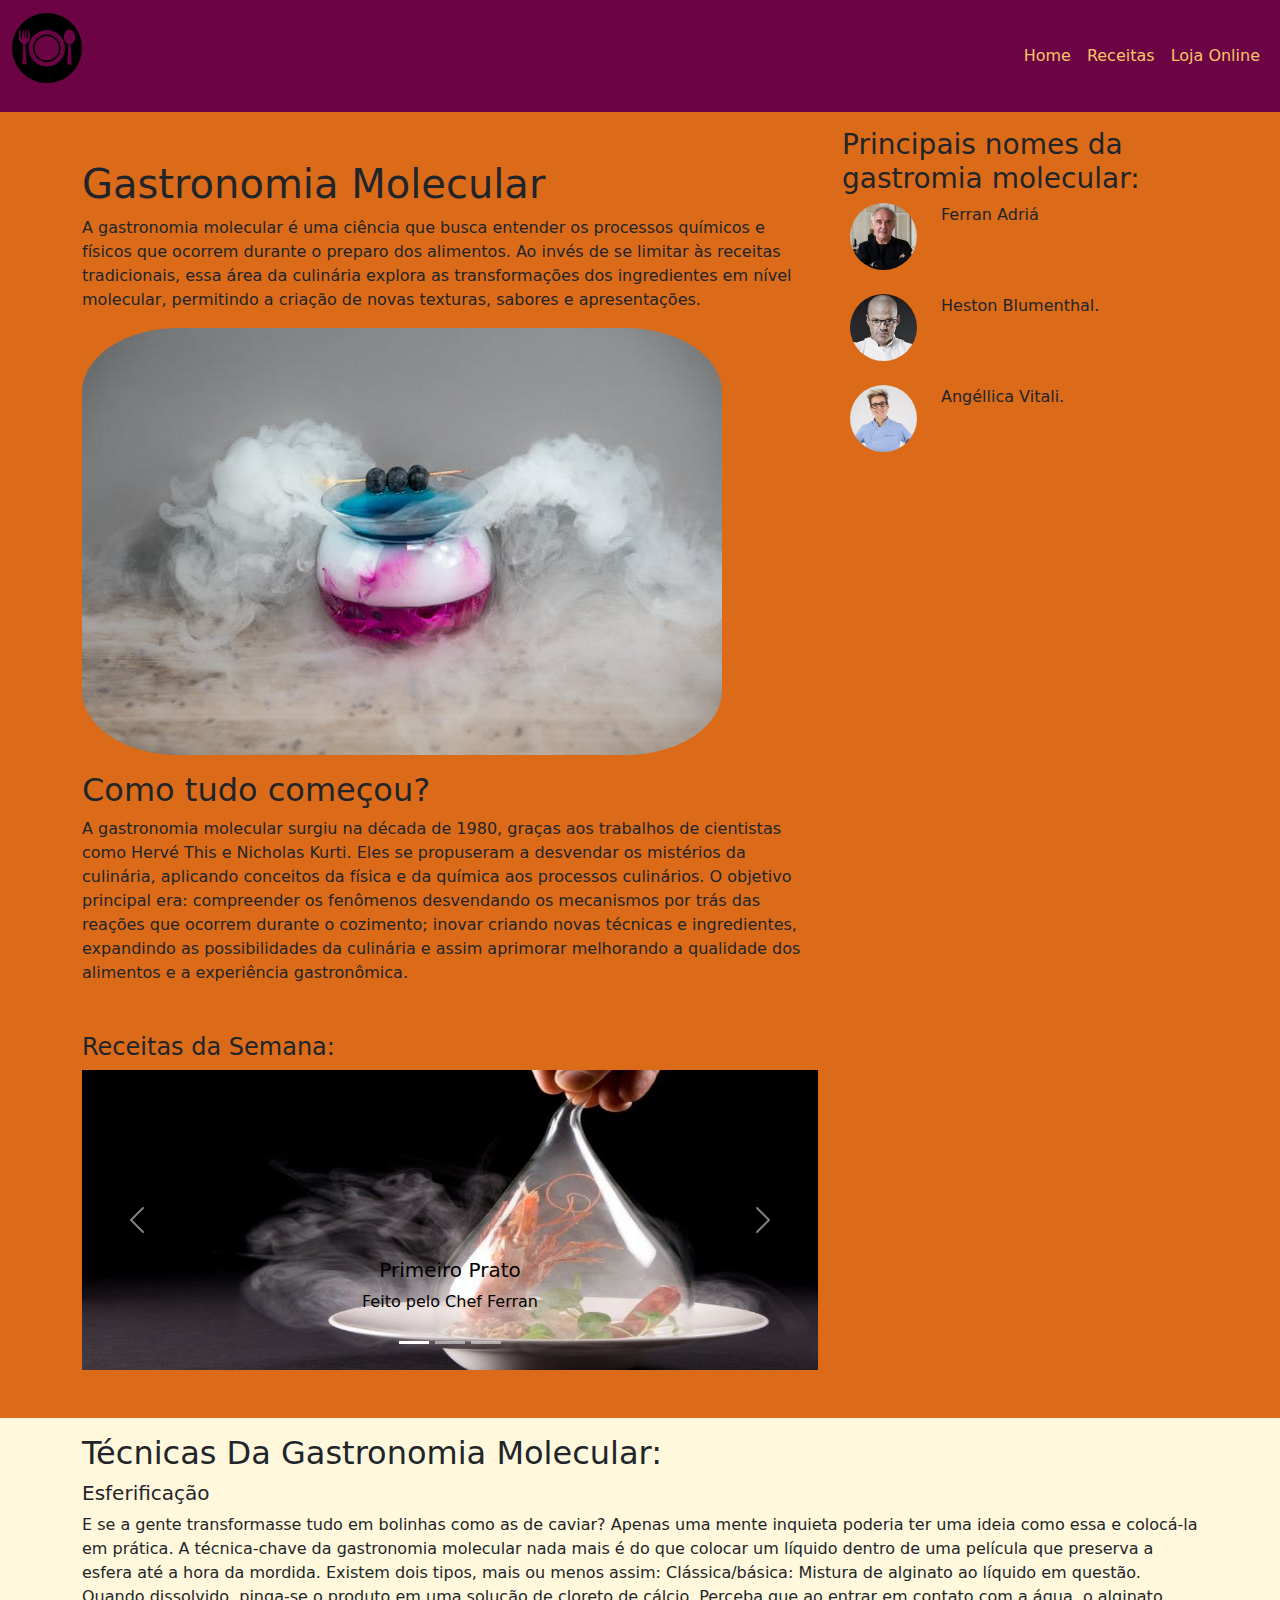
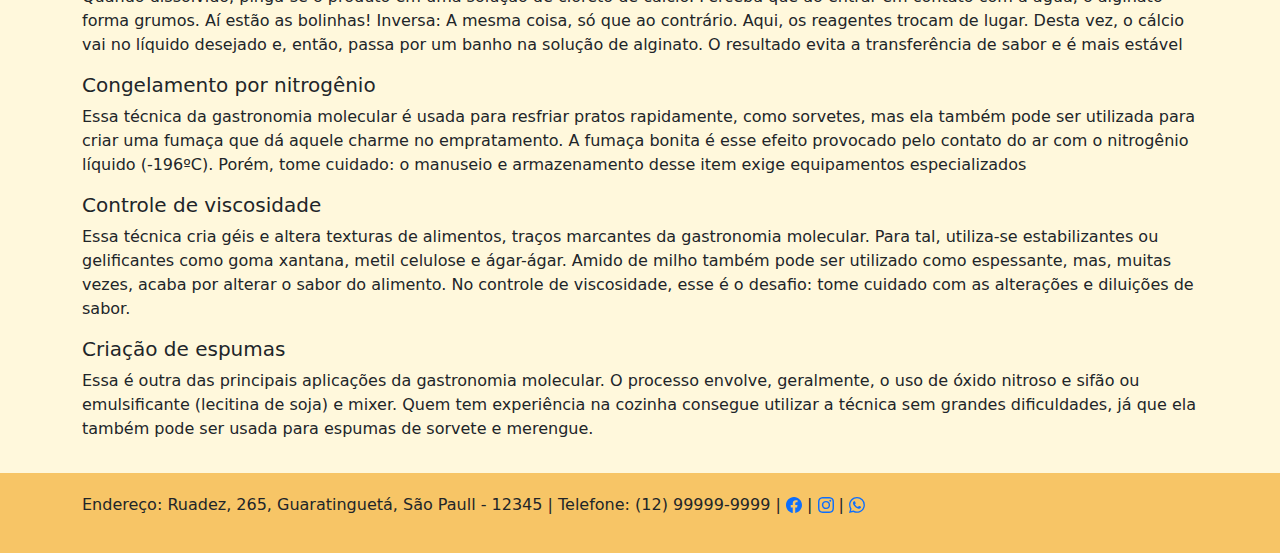
<file: index.html>
<!DOCTYPE html>
<html lang="pt-br">
<head>
    <meta charset="UTF-8">
    <meta http-equiv="X-UA-Compatible" content="IE=edge">
    <meta name="viewport" content="width=device-width, initial-scale=1.0">
    <title>Sabor e Ciência</title>
    <link rel="stylesheet" href="./css/bootstrap.min.css">
    <link rel="stylesheet" href="./css/mariana_eduarda_ferreira_da_silva.css">
</head>
<body>

  <!-- menu -->
    <nav class="navbar navbar-expand-lg  bg-nav " data-bs-theme="dark">
        <div class="container-fluid">
          <a class="navbar-brand" href="#" >
            <figure><img src="img/Restaurant-Logo-PNG-Free-Download-removebg-preview.png" height="70px" width="70px" alt=""></figure>
          </a>
          <button class="navbar-toggler" type="button" data-bs-toggle="collapse" data-bs-target="#navbarNavDropdown" aria-controls="navbarNavDropdown" aria-expanded="false" aria-label="Toggle navigation">
            <span class="navbar-toggler-icon"></span>
          </button>
          <div class="collapse navbar-collapse" id="navbarNavDropdown">
            <ul class="navbar-nav ms-auto  bg-test">
              <li class="nav-item">
                <a class="nav-link " aria-current="page" href="#">Home</a>
              </li>
              <li class="nav-item">
                <a class="nav-link" href="pag/blogReceitas.html">Receitas</a>
              </li>
              <li class="nav-item">
                <a class="nav-link" href="pag/loja.html">Loja Online</a>
              </li>
                <!-- <ul class="dropdown-menu">
              <li class="nav-item dropdown">
                <a class="nav-link dropdown-toggle" href="#" role="button" data-bs-toggle="dropdown" aria-expanded="false">
                  Dropdown link
                </a>
                  <li><a class="dropdown-item" href="#">Action</a></li>
                  <li><a class="dropdown-item" href="#">Another action</a></li>
                  <li><a class="dropdown-item" href="#">Something else here</a></li>
                </ul> 
              </li>-->
            </ul>
          </div>
        </div>
      </nav>


      <!-- historia -->
       <main class="bg-nomes">
       <div class="container">
        <div class="row">
        <div class=" mb-5 mt-5 me-auto col-md-8 ">
          <div>
        <h1>Gastronomia Molecular</h1>
        <p>A gastronomia molecular é uma ciência que busca entender os processos químicos e físicos que ocorrem durante o preparo dos alimentos. Ao invés de se limitar às receitas tradicionais, essa área da culinária explora as transformações dos ingredientes em nível molecular, permitindo a criação de novas texturas, sabores e apresentações. </p>
      </div>
      <div>
        <figure>
          <img src="img/gastronomia01.jpg" class="img-fluid img-re"  alt="imagem exemplo de gastronomia molecular">
        </figure>
      </div>
      <div>
        <h2>Como tudo começou?</h2>
        <p>A gastronomia molecular surgiu na década de 1980, graças aos trabalhos de cientistas como Hervé This e Nicholas Kurti. Eles se propuseram a desvendar os mistérios da culinária, aplicando conceitos da física e da química aos processos culinários. O objetivo principal era: compreender os fenômenos desvendando os mecanismos por trás das reações que ocorrem durante o cozimento; inovar criando novas técnicas e ingredientes, expandindo as possibilidades da culinária e assim aprimorar melhorando a qualidade dos alimentos e a experiência gastronômica.
        </p>
      </div>
      <div class="mt-5">
        <h4>Receitas da Semana:</h4>
        <div id="carouselExampleCaptions" class="carousel slide">
          <div class="carousel-indicators">
            <button type="button" data-bs-target="#carouselExampleCaptions" data-bs-slide-to="0" class="active" aria-current="true" aria-label="Slide 1"></button>
            <button type="button" data-bs-target="#carouselExampleCaptions" data-bs-slide-to="1" aria-label="Slide 2"></button>
            <button type="button" data-bs-target="#carouselExampleCaptions" data-bs-slide-to="2" aria-label="Slide 3"></button>
          </div>
          <div class="carousel-inner">
            <div class="carousel-item active">
              <img src="img/prato01.jpg" class="d-block w-100" height="300" alt="prato feito por um chef">
              <div class="carousel-caption d-none d-md-block bg-seg">
                <h5>Primeiro Prato</h5>
                <p>Feito pelo Chef Ferran</p>
              </div>
            </div>
            <div class="carousel-item">
              <img src="img/prato02.jpg" class="d-block w-100" height="300" alt="prato feito com couve">
              <div class="carousel-caption d-none d-md-block bg-seg">
                <h5>Segundo prato</h5>
                <p>Feito pela Chef Angéllica</p>
              </div>
            </div>
            <div class="carousel-item">
              <img src="img/prato03.jpg" class="d-block w-100" height="300" alt="algo assado com ovo">
              <div class="carousel-caption d-none d-md-block bg-seg">
                <h5>Terceiro Prato</h5>
                <p>Feito pelo Chef Heston</p>
              </div>
            </div>
          </div>
          <button class="carousel-control-prev" type="button" data-bs-target="#carouselExampleCaptions" data-bs-slide="prev">
            <span class="carousel-control-prev-icon" aria-hidden="true"></span>
            <span class="visually-hidden">Previous</span>
          </button>
          <button class="carousel-control-next" type="button" data-bs-target="#carouselExampleCaptions" data-bs-slide="next">
            <span class="carousel-control-next-icon" aria-hidden="true"></span>
            <span class="visually-hidden">Next</span>
          </button>
        </div>
      </div>

      </div>
      <div class=" ms-auto py-3 col-md-4 bg-nomes">
        <h3>Principais nomes da gastromia molecular:</h3>
        <div class="m-2">
          <div class="row">
              <figure class="col-3">
                  <img src="img/ferran-adria (1).jpg" alt="fig" class="rounded-circle w-100">
              </figure>
              <div class="col-9">
                  <p>Ferran Adriá</p>
              </div>
          </div>
      </div>

      <div class="m-2">
        <div class="row">
            <figure class="col-3">
                <img src="img/heston-blumenthal350.jpg" alt="fig" class="rounded-circle w-100">
            </figure>
            <div class="col-9">
                <p>Heston Blumenthal.</p>
            </div>
        </div>
    </div>

    <div class="m-2">
      <div class="row">
          <figure class="col-3">
              <img src="img/Angelica-Vitali--700x700.jpg" alt="fig" class="rounded-circle w-100">
          </figure>
          <div class="col-9">
              <p>Angéllica Vitali.</p>
          </div>
      </div>
  </div>
      </div>
    </div>
    </div>
  </main>


    <!-- tecnicas -->
     <aside class="bg-as">
     <div class="container">
      <div class=" py-3 col-md-12">
        <div>
          <h2>Técnicas Da Gastronomia Molecular:</h2>
          <h5>Esferificação</h5>
          <p>E se a gente transformasse tudo em bolinhas como as de caviar? Apenas uma mente inquieta poderia ter uma ideia como essa e colocá-la em prática. A técnica-chave da gastronomia molecular nada mais é do que colocar um líquido dentro de uma película que preserva a esfera até a hora da mordida.

            Existem dois tipos, mais ou menos assim:
            
            Clássica/básica: Mistura de alginato ao líquido em questão. Quando dissolvido, pinga-se o produto em uma solução de cloreto de cálcio. Perceba que ao entrar em contato com a água, o alginato forma grumos. Aí estão as bolinhas!
            
            Inversa: A mesma coisa, só que ao contrário. Aqui, os reagentes trocam de lugar. Desta vez, o cálcio vai no líquido desejado e, então, passa por um banho na solução de alginato. O resultado evita a transferência de sabor e é mais estável</p>


            <h5>Congelamento por nitrogênio</h5>
          <p>Essa técnica da gastronomia molecular é usada para resfriar pratos rapidamente, como sorvetes, mas ela também pode ser utilizada para criar uma fumaça que dá aquele charme no empratamento.

            A fumaça bonita é esse efeito provocado pelo contato do ar com o nitrogênio líquido (-196ºC). Porém, tome cuidado: o manuseio e armazenamento desse item exige equipamentos especializados</p>


            <h5>Controle de viscosidade</h5>
          <p>Essa técnica cria géis e altera texturas de alimentos, traços marcantes da gastronomia molecular. Para tal, utiliza-se estabilizantes ou gelificantes como goma xantana, metil celulose e ágar-ágar.

            Amido de milho também pode ser utilizado como espessante, mas, muitas vezes, acaba por alterar o sabor do alimento. No controle de viscosidade, esse é o desafio: tome cuidado com as alterações e diluições de sabor.
            </p>

            <h5>Criação de espumas</h5>
            <p>Essa é outra das principais aplicações da gastronomia molecular. O processo envolve, geralmente, o uso de óxido nitroso e sifão ou emulsificante (lecitina de soja) e mixer.

            Quem tem experiência na cozinha consegue utilizar a técnica sem grandes dificuldades, já que ela também pode ser usada para espumas de sorvete e merengue. </p>
        </div>

      </div>

     </div>
    </aside>
   

 

      <footer class="bg-pes">
        <div class="container">
          <p>Endereço: Ruadez, 265, Guaratinguetá, São Paull - 12345 | Telefone: (12) 99999-9999 | 
             <a href=""><svg xmlns="http://www.w3.org/2000/svg" width="16" height="16" fill="currentColor" class="bi bi-facebook" viewBox="0 0 16 16">
              <path d="M16 8.049c0-4.446-3.582-8.05-8-8.05C3.58 0-.002 3.603-.002 8.05c0 4.017 2.926 7.347 6.75 7.951v-5.625h-2.03V8.05H6.75V6.275c0-2.017 1.195-3.131 3.022-3.131.876 0 1.791.157 1.791.157v1.98h-1.009c-.993 0-1.303.621-1.303 1.258v1.51h2.218l-.354 2.326H9.25V16c3.824-.604 6.75-3.934 6.75-7.951"/>
            </svg></a> | <a href="#"><svg xmlns="http://www.w3.org/2000/svg" width="16" height="16" fill="currentColor" class="bi bi-instagram" viewBox="0 0 16 16">
              <path d="M8 0C5.829 0 5.556.01 4.703.048 3.85.088 3.269.222 2.76.42a3.9 3.9 0 0 0-1.417.923A3.9 3.9 0 0 0 .42 2.76C.222 3.268.087 3.85.048 4.7.01 5.555 0 5.827 0 8.001c0 2.172.01 2.444.048 3.297.04.852.174 1.433.372 1.942.205.526.478.972.923 1.417.444.445.89.719 1.416.923.51.198 1.09.333 1.942.372C5.555 15.99 5.827 16 8 16s2.444-.01 3.298-.048c.851-.04 1.434-.174 1.943-.372a3.9 3.9 0 0 0 1.416-.923c.445-.445.718-.891.923-1.417.197-.509.332-1.09.372-1.942C15.99 10.445 16 10.173 16 8s-.01-2.445-.048-3.299c-.04-.851-.175-1.433-.372-1.941a3.9 3.9 0 0 0-.923-1.417A3.9 3.9 0 0 0 13.24.42c-.51-.198-1.092-.333-1.943-.372C10.443.01 10.172 0 7.998 0zm-.717 1.442h.718c2.136 0 2.389.007 3.232.046.78.035 1.204.166 1.486.275.373.145.64.319.92.599s.453.546.598.92c.11.281.24.705.275 1.485.039.843.047 1.096.047 3.231s-.008 2.389-.047 3.232c-.035.78-.166 1.203-.275 1.485a2.5 2.5 0 0 1-.599.919c-.28.28-.546.453-.92.598-.28.11-.704.24-1.485.276-.843.038-1.096.047-3.232.047s-2.39-.009-3.233-.047c-.78-.036-1.203-.166-1.485-.276a2.5 2.5 0 0 1-.92-.598 2.5 2.5 0 0 1-.6-.92c-.109-.281-.24-.705-.275-1.485-.038-.843-.046-1.096-.046-3.233s.008-2.388.046-3.231c.036-.78.166-1.204.276-1.486.145-.373.319-.64.599-.92s.546-.453.92-.598c.282-.11.705-.24 1.485-.276.738-.034 1.024-.044 2.515-.045zm4.988 1.328a.96.96 0 1 0 0 1.92.96.96 0 0 0 0-1.92m-4.27 1.122a4.109 4.109 0 1 0 0 8.217 4.109 4.109 0 0 0 0-8.217m0 1.441a2.667 2.667 0 1 1 0 5.334 2.667 2.667 0 0 1 0-5.334"/>
            </svg></a> | <a href="#"><svg xmlns="http://www.w3.org/2000/svg" width="16" height="16" fill="currentColor" class="bi bi-whatsapp" viewBox="0 0 16 16">
              <path d="M13.601 2.326A7.85 7.85 0 0 0 7.994 0C3.627 0 .068 3.558.064 7.926c0 1.399.366 2.76 1.057 3.965L0 16l4.204-1.102a7.9 7.9 0 0 0 3.79.965h.004c4.368 0 7.926-3.558 7.93-7.93A7.9 7.9 0 0 0 13.6 2.326zM7.994 14.521a6.6 6.6 0 0 1-3.356-.92l-.24-.144-2.494.654.666-2.433-.156-.251a6.56 6.56 0 0 1-1.007-3.505c0-3.626 2.957-6.584 6.591-6.584a6.56 6.56 0 0 1 4.66 1.931 6.56 6.56 0 0 1 1.928 4.66c-.004 3.639-2.961 6.592-6.592 6.592m3.615-4.934c-.197-.099-1.17-.578-1.353-.646-.182-.065-.315-.099-.445.099-.133.197-.513.646-.627.775-.114.133-.232.148-.43.05-.197-.1-.836-.308-1.592-.985-.59-.525-.985-1.175-1.103-1.372-.114-.198-.011-.304.088-.403.087-.088.197-.232.296-.346.1-.114.133-.198.198-.33.065-.134.034-.248-.015-.347-.05-.099-.445-1.076-.612-1.47-.16-.389-.323-.335-.445-.34-.114-.007-.247-.007-.38-.007a.73.73 0 0 0-.529.247c-.182.198-.691.677-.691 1.654s.71 1.916.81 2.049c.098.133 1.394 2.132 3.383 2.992.47.205.84.326 1.129.418.475.152.904.129 1.246.08.38-.058 1.171-.48 1.338-.943.164-.464.164-.86.114-.943-.049-.084-.182-.133-.38-.232"/>
            </svg></a>
          </p>
        </div>
      </footer>

      <script src="js/bootstrap.bundle.min.js"></script>
</body>
</html>
</file>
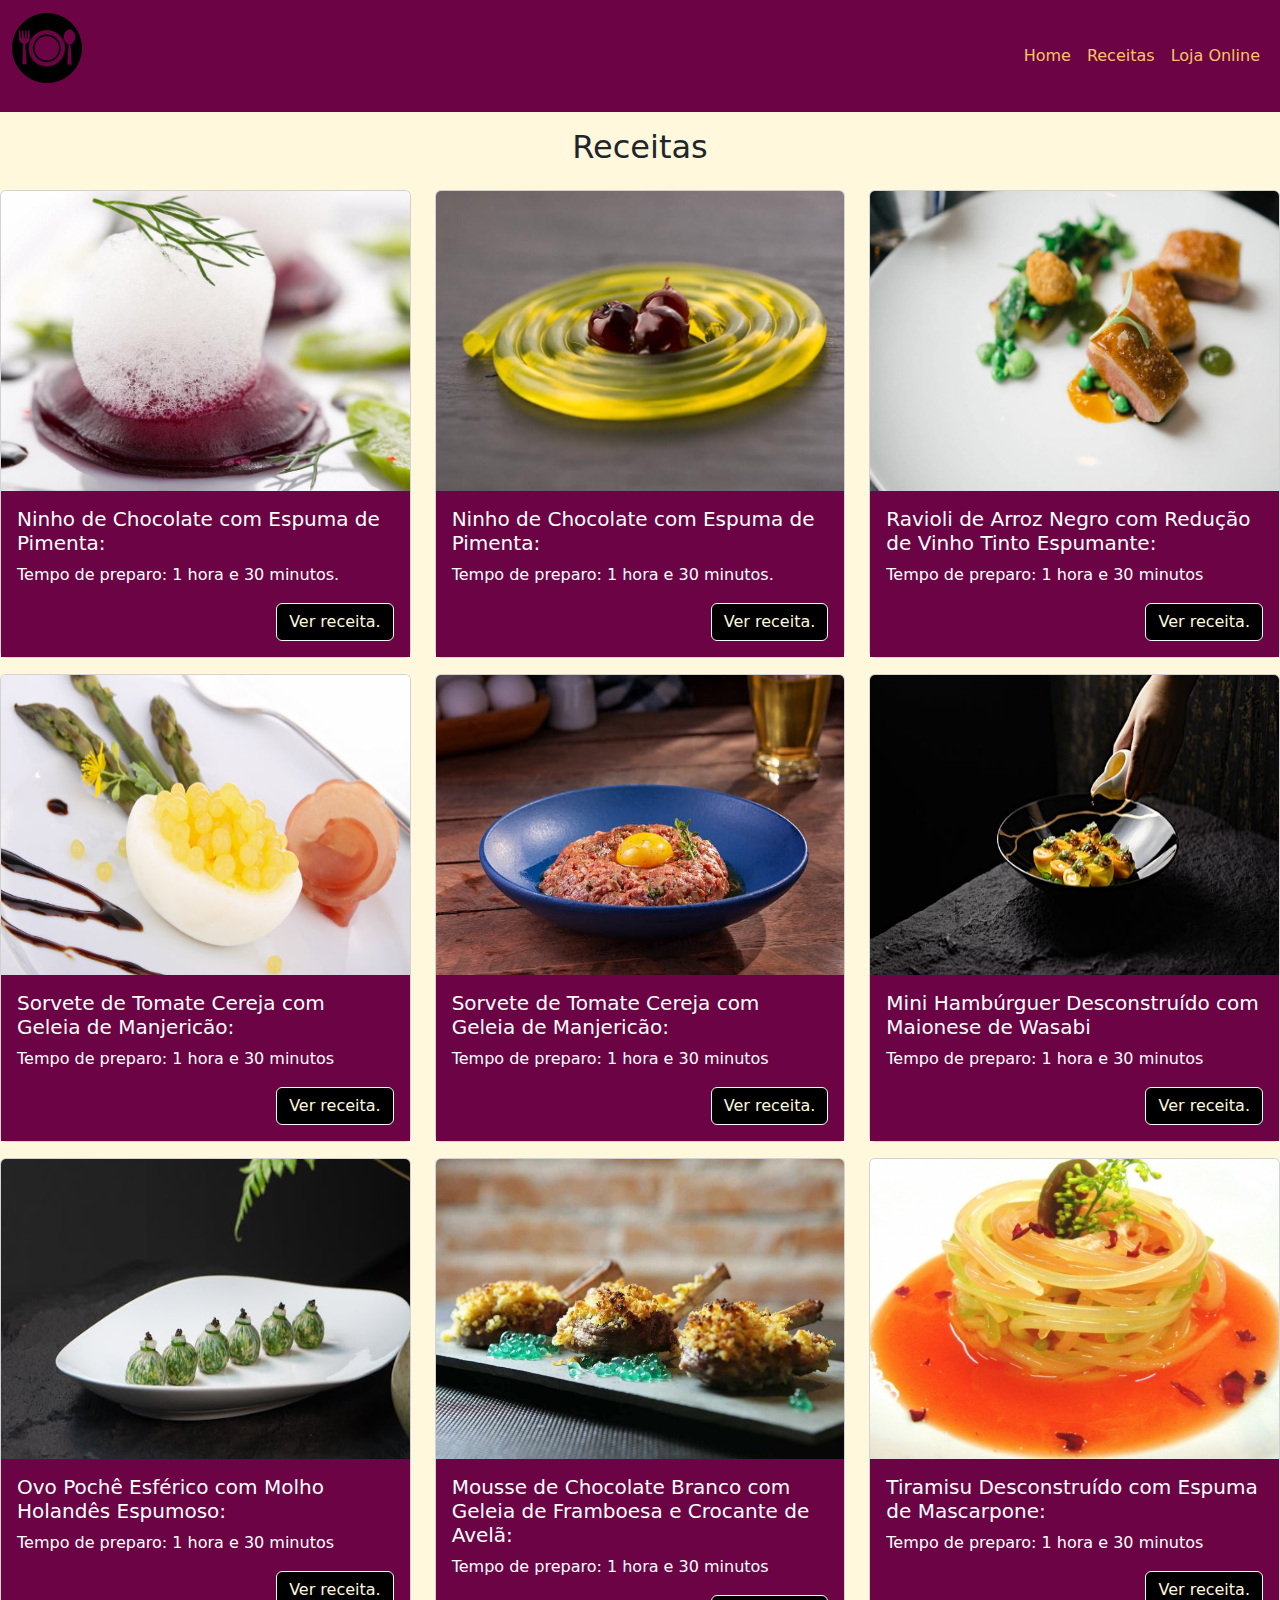
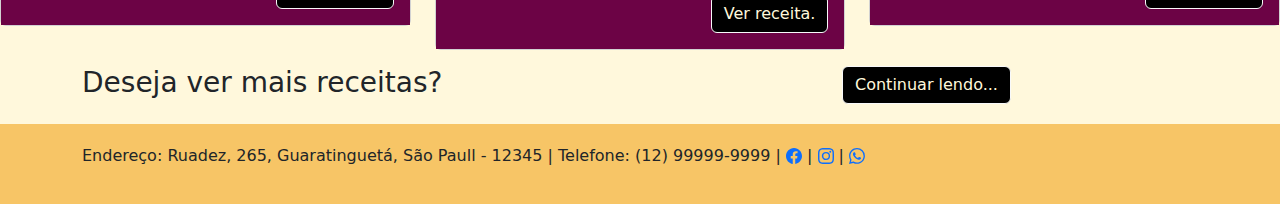
<file: pag/blogReceitas.html>
<!DOCTYPE html>
<html lang="pt-br">
<head>
    <meta charset="UTF-8">
    <meta name="viewport" content="width=device-width, initial-scale=1.0">
    <title>Receitas</title>
    <link rel="stylesheet" href="../css/bootstrap.min.css">
    <link rel="stylesheet" href="../css/mariana_eduarda_ferreira_da_silva.css">
</head>
<body  class="body-blog">
    <!-- menu -->
    <nav class="navbar navbar-expand-lg  bg-nav " data-bs-theme="dark">
        <div class="container-fluid">
          <a class="navbar-brand" href="../index.html" >
            <figure><img src="../img/Restaurant-Logo-PNG-Free-Download-removebg-preview.png" height="70px" width="70px" alt=""></figure>
          </a>
          <button class="navbar-toggler" type="button" data-bs-toggle="collapse" data-bs-target="#navbarNavDropdown" aria-controls="navbarNavDropdown" aria-expanded="false" aria-label="Toggle navigation">
            <span class="navbar-toggler-icon"></span>
          </button>
          <div class="collapse navbar-collapse" id="navbarNavDropdown">
            <ul class="navbar-nav ms-auto  bg-test">
              <li class="nav-item">
                <a class="nav-link " aria-current="page" href="../index.html">Home</a>
              </li>
              <li class="nav-item">
                <a class="nav-link" href="#">Receitas</a>
              </li>
              <li class="nav-item">
                <a class="nav-link" href="../pag/loja.html">Loja Online</a>
              </li>
                <!-- <ul class="dropdown-menu">
              <li class="nav-item dropdown">
                <a class="nav-link dropdown-toggle" href="#" role="button" data-bs-toggle="dropdown" aria-expanded="false">
                  Dropdown link
                </a>
                  <li><a class="dropdown-item" href="#">Action</a></li>
                  <li><a class="dropdown-item" href="#">Another action</a></li>
                  <li><a class="dropdown-item" href="#">Something else here</a></li>
                </ul> 
              </li>-->
            </ul>
          </div>
        </div>
      </nav>

      <main >
        <section class="row bg-re">
          <div class="col-12 text-center">
            <h2 class="py-3">Receitas</h2>
          </div>

          <div class="col-md-4">
            <div>
              <div class="card" >
                <img src="../img/card1.jpg"  height="300" class="card-img-top" alt="beterraba com espuma encima">
                <div class="card-body bg-card">
                  <h5 class="card-title"> Ninho de Chocolate com Espuma de Pimenta:</h5>
                  <p class="card-text">Tempo de preparo: 1 hora e 30 minutos.</p>
                  <div class="text-end">
                  <a href="#" class="btn btn-light bg-re-b">Ver receita.</a>
                </div>
                </div>
              </div>
            </div>
          </div>

            <div class="col-md-4">
              <div>
                <div class="card" >
                  <img src="../img/card2.jpg"  height="300" class="card-img-top" alt="gelatina em forma de inspiral com uva">
                  <div class="card-body bg-card">
                    <h5 class="card-title"> Ninho de Chocolate com Espuma de Pimenta:</h5>
                    <p class="card-text">Tempo de preparo: 1 hora e 30 minutos.</p>
                    <div class="text-end">
                    <a href="#" class="btn btn-light bg-re-b">Ver receita.</a>
                  </div>
                  </div>
                </div>
              </div>
            </div>
              <div class="col-md-4">
                <div>
                  <div class="card" >
                    <img src="../img/card3.jpg"  height="300" class="card-img-top" alt="carne com ervilha">
                    <div class="card-body bg-card">
                      <h5 class="card-title">Ravioli de Arroz Negro com Redução de Vinho Tinto Espumante:</h5>
                      <p class="card-text">Tempo de preparo: 1 hora e 30 minutos</p>
                      <div class="text-end">
                      <a href="#" class="btn btn-light bg-re-b">Ver receita.</a>
                    </div>
                    </div>
                  </div>
                </div>
           
           
          </div>

          <div class="col-md-4 py-3">
            <div>
              <div class="card" >
                <img src="../img/card4.jpg"  height="300" class="card-img-top" alt="ovo cozido">
                <div class="card-body bg-card">
                  <h5 class="card-title">Sorvete de Tomate Cereja com Geleia de Manjericão:</h5>
                  <p class="card-text">Tempo de preparo: 1 hora e 30 minutos</p>
                  <div class="text-end">
                  <a href="#" class="btn btn-light bg-re-b">Ver receita.</a>
                </div>
                </div>
              </div>
            </div>
          </div>

          <div class="col-md-4 py-3">
            <div>
              <div class="card" >
                <img src="../img/pexels-marceloverfe-16699597.jpg"  height="300" class="card-img-top" alt="carne moída com ovo cru">
                <div class="card-body bg-card">
                  <h5 class="card-title">Sorvete de Tomate Cereja com Geleia de Manjericão:</h5>
                  <p class="card-text">Tempo de preparo: 1 hora e 30 minutos</p>
                  <div class="text-end">
                  <a href="#" class="btn btn-light bg-re-b">Ver receita.</a>
                </div>
                </div>
              </div>
            </div>
          </div>

          <div class="col-md-4 py-3">
            <div>
              <div class="card" >
                <img src="../img/pexels-change-c-c-974768353-24186305.jpg"  height="300" class="card-img-top" alt="prato com comida amarela">
                <div class="card-body bg-card">
                  <h5 class="card-title">Mini Hambúrguer Desconstruído com Maionese de Wasabi</h5>
                  <p class="card-text">Tempo de preparo: 1 hora e 30 minutos</p>
                  <div class="text-end">
                  <a href="#" class="btn btn-light bg-re-b">Ver receita.</a>
                </div>
                </div>
              </div>
            </div>
          </div>

          <div class="col-md-4">
            <div>
              <div class="card" >
                <img src="../img/pexels-change-c-c-974768353-20802640.jpg"  height="300" class="card-img-top" alt="ovo verde">
                <div class="card-body bg-card">
                  <h5 class="card-title">Ovo Pochê Esférico com Molho Holandês Espumoso:</h5>
                  <p class="card-text">Tempo de preparo: 1 hora e 30 minutos</p>
                  <div class="text-end">
                  <a href="#" class="btn btn-light bg-re-b">Ver receita.</a>
                </div>
                </div>
              </div>
            </div>
          </div>

          <div class="col-md-4">
            <div>
              <div class="card" >
                <img src="../img/sen1.jpg"  height="300" class="card-img-top" alt="frango com caviar">
                <div class="card-body bg-card">
                  <h5 class="card-title">Mousse de Chocolate Branco com Geleia de Framboesa e Crocante de Avelã:</h5>
                  <p class="card-text">Tempo de preparo: 1 hora e 30 minutos</p>
                  <div class="text-end">
                  <a href="#" class="btn btn-light bg-re-b">Ver receita.</a>
                </div>
                </div>
              </div>
            </div>
          </div>

          <div class="col-md-4">
            <div>
              <div class="card" >
                <img src="../img/sen.jpg"  height="300" class="card-img-top" alt="prato feito com macarrão">
                <div class="card-body bg-card">
                  <h5 class="card-title">Tiramisu Desconstruído com Espuma de Mascarpone:</h5>
                  <p class="card-text">Tempo de preparo: 1 hora e 30 minutos</p>
                  <div class="text-end">
                  <a href="#" class="btn btn-light bg-re-b">Ver receita.</a>
                </div>
                </div>
              </div>
            </div>
          </div>

        </section>
      </main>

      <div class=" bg-re py-3 me-5 col-md-12">
        <div class="container">
        <div class="row"> 
            <div class="  col-md-8">
            <h3>Deseja ver mais receitas?</h3>
        </div>
        <div class="col-md-4">
            <button class="btn btn-light bg-re-b">Continuar lendo...</button>
        </div>
        </div>
        </div>
      </div>

    





      <footer class="bg-pes">
        <div class="container">
          <p>Endereço: Ruadez, 265, Guaratinguetá, São Paull - 12345 | Telefone: (12) 99999-9999 | 
             <a href=""><svg xmlns="http://www.w3.org/2000/svg" width="16" height="16" fill="currentColor" class="bi bi-facebook" viewBox="0 0 16 16">
              <path d="M16 8.049c0-4.446-3.582-8.05-8-8.05C3.58 0-.002 3.603-.002 8.05c0 4.017 2.926 7.347 6.75 7.951v-5.625h-2.03V8.05H6.75V6.275c0-2.017 1.195-3.131 3.022-3.131.876 0 1.791.157 1.791.157v1.98h-1.009c-.993 0-1.303.621-1.303 1.258v1.51h2.218l-.354 2.326H9.25V16c3.824-.604 6.75-3.934 6.75-7.951"/>
            </svg></a> | <a href="#"><svg xmlns="http://www.w3.org/2000/svg" width="16" height="16" fill="currentColor" class="bi bi-instagram" viewBox="0 0 16 16">
              <path d="M8 0C5.829 0 5.556.01 4.703.048 3.85.088 3.269.222 2.76.42a3.9 3.9 0 0 0-1.417.923A3.9 3.9 0 0 0 .42 2.76C.222 3.268.087 3.85.048 4.7.01 5.555 0 5.827 0 8.001c0 2.172.01 2.444.048 3.297.04.852.174 1.433.372 1.942.205.526.478.972.923 1.417.444.445.89.719 1.416.923.51.198 1.09.333 1.942.372C5.555 15.99 5.827 16 8 16s2.444-.01 3.298-.048c.851-.04 1.434-.174 1.943-.372a3.9 3.9 0 0 0 1.416-.923c.445-.445.718-.891.923-1.417.197-.509.332-1.09.372-1.942C15.99 10.445 16 10.173 16 8s-.01-2.445-.048-3.299c-.04-.851-.175-1.433-.372-1.941a3.9 3.9 0 0 0-.923-1.417A3.9 3.9 0 0 0 13.24.42c-.51-.198-1.092-.333-1.943-.372C10.443.01 10.172 0 7.998 0zm-.717 1.442h.718c2.136 0 2.389.007 3.232.046.78.035 1.204.166 1.486.275.373.145.64.319.92.599s.453.546.598.92c.11.281.24.705.275 1.485.039.843.047 1.096.047 3.231s-.008 2.389-.047 3.232c-.035.78-.166 1.203-.275 1.485a2.5 2.5 0 0 1-.599.919c-.28.28-.546.453-.92.598-.28.11-.704.24-1.485.276-.843.038-1.096.047-3.232.047s-2.39-.009-3.233-.047c-.78-.036-1.203-.166-1.485-.276a2.5 2.5 0 0 1-.92-.598 2.5 2.5 0 0 1-.6-.92c-.109-.281-.24-.705-.275-1.485-.038-.843-.046-1.096-.046-3.233s.008-2.388.046-3.231c.036-.78.166-1.204.276-1.486.145-.373.319-.64.599-.92s.546-.453.92-.598c.282-.11.705-.24 1.485-.276.738-.034 1.024-.044 2.515-.045zm4.988 1.328a.96.96 0 1 0 0 1.92.96.96 0 0 0 0-1.92m-4.27 1.122a4.109 4.109 0 1 0 0 8.217 4.109 4.109 0 0 0 0-8.217m0 1.441a2.667 2.667 0 1 1 0 5.334 2.667 2.667 0 0 1 0-5.334"/>
            </svg></a> | <a href="#"><svg xmlns="http://www.w3.org/2000/svg" width="16" height="16" fill="currentColor" class="bi bi-whatsapp" viewBox="0 0 16 16">
              <path d="M13.601 2.326A7.85 7.85 0 0 0 7.994 0C3.627 0 .068 3.558.064 7.926c0 1.399.366 2.76 1.057 3.965L0 16l4.204-1.102a7.9 7.9 0 0 0 3.79.965h.004c4.368 0 7.926-3.558 7.93-7.93A7.9 7.9 0 0 0 13.6 2.326zM7.994 14.521a6.6 6.6 0 0 1-3.356-.92l-.24-.144-2.494.654.666-2.433-.156-.251a6.56 6.56 0 0 1-1.007-3.505c0-3.626 2.957-6.584 6.591-6.584a6.56 6.56 0 0 1 4.66 1.931 6.56 6.56 0 0 1 1.928 4.66c-.004 3.639-2.961 6.592-6.592 6.592m3.615-4.934c-.197-.099-1.17-.578-1.353-.646-.182-.065-.315-.099-.445.099-.133.197-.513.646-.627.775-.114.133-.232.148-.43.05-.197-.1-.836-.308-1.592-.985-.59-.525-.985-1.175-1.103-1.372-.114-.198-.011-.304.088-.403.087-.088.197-.232.296-.346.1-.114.133-.198.198-.33.065-.134.034-.248-.015-.347-.05-.099-.445-1.076-.612-1.47-.16-.389-.323-.335-.445-.34-.114-.007-.247-.007-.38-.007a.73.73 0 0 0-.529.247c-.182.198-.691.677-.691 1.654s.71 1.916.81 2.049c.098.133 1.394 2.132 3.383 2.992.47.205.84.326 1.129.418.475.152.904.129 1.246.08.38-.058 1.171-.48 1.338-.943.164-.464.164-.86.114-.943-.049-.084-.182-.133-.38-.232"/>
            </svg></a>
          </p>
        </div>
      </footer>



      <script src="../js/bootstrap.bundle.min.js"></script>
    
</body>
</html>
</file>
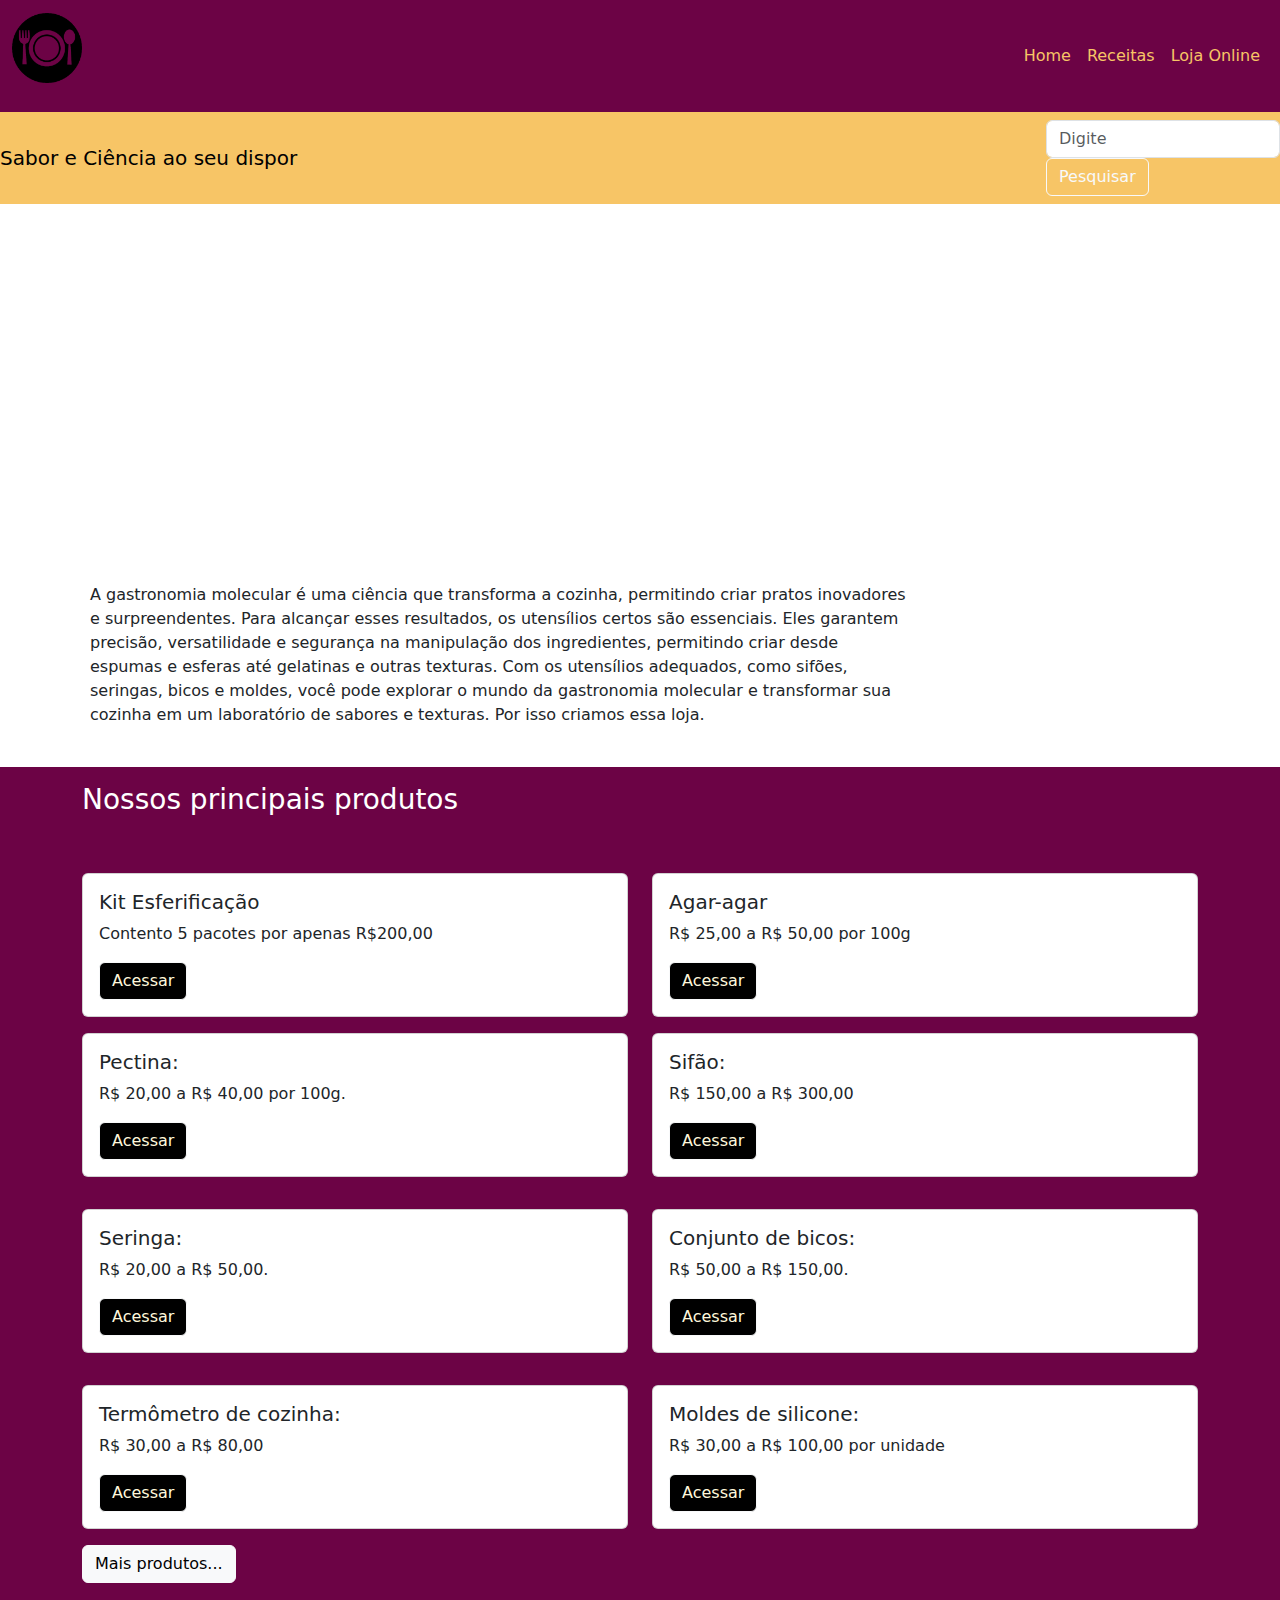
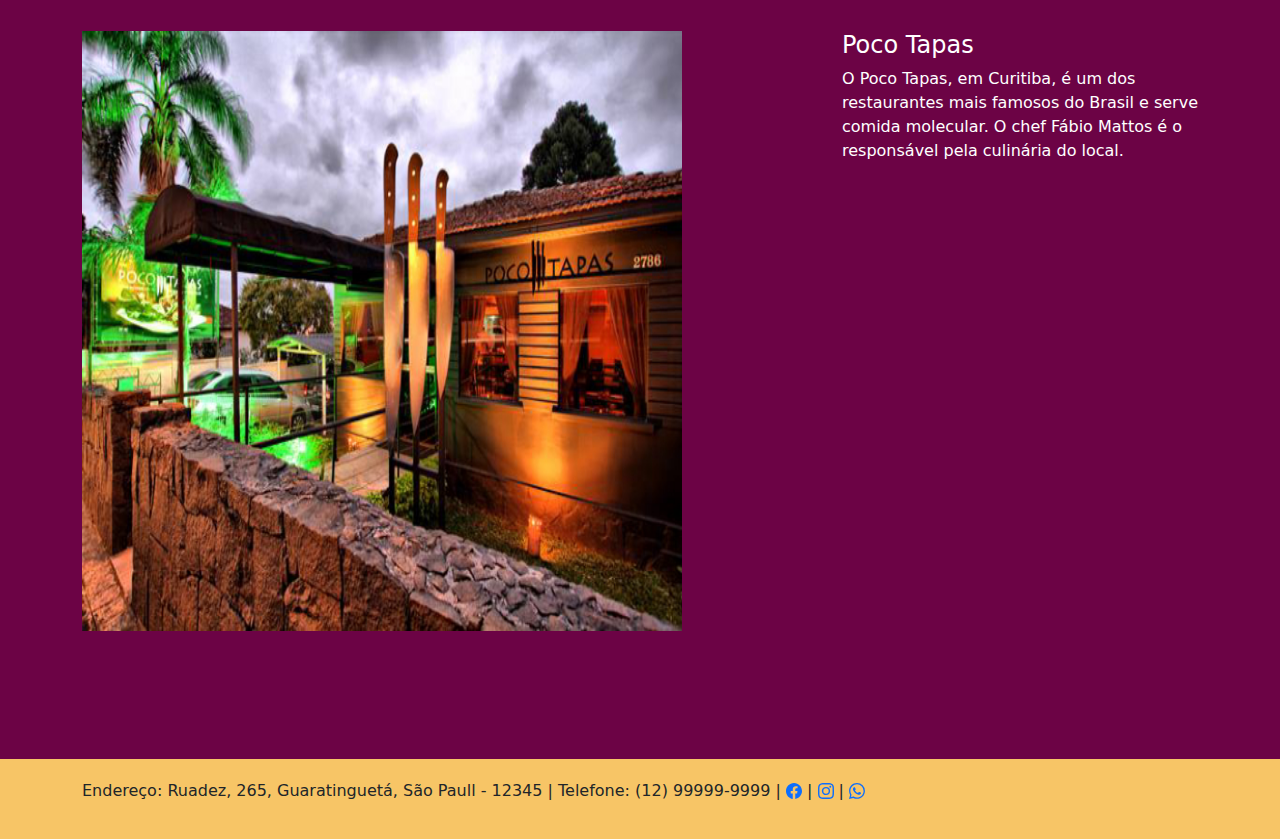
<file: pag/loja.html>
<!DOCTYPE html>
<html lang="pt-br">
<head>
    <meta charset="UTF-8">
    <meta name="viewport" content="width=device-width, initial-scale=1.0">
    <title>Loja Online</title>
    <link rel="stylesheet" href="../css/bootstrap.min.css">
    <link rel="stylesheet" href="../css/mariana_eduarda_ferreira_da_silva.css">
</head>
<body class="body-blog">
    <nav class="navbar navbar-expand-lg  bg-nav " data-bs-theme="dark">
        <div class="container-fluid">
          <a class="navbar-brand" href="../index.html" >
            <figure><img src="../img/Restaurant-Logo-PNG-Free-Download-removebg-preview.png" height="70px" width="70px" alt=""></figure>
          </a>
          <button class="navbar-toggler" type="button" data-bs-toggle="collapse" data-bs-target="#navbarNavDropdown" aria-controls="navbarNavDropdown" aria-expanded="false" aria-label="Toggle navigation">
            <span class="navbar-toggler-icon"></span>
          </button>
          <div class="collapse navbar-collapse" id="navbarNavDropdown">
            <ul class="navbar-nav ms-auto  bg-test">
              <li class="nav-item">
                <a class="nav-link " aria-current="page" href="../index.html">Home</a>
              </li>
              <li class="nav-item">
                <a class="nav-link" href="../pag/blogReceitas.html">Receitas</a>
              </li>
              <li class="nav-item">
                <a class="nav-link" href="#">Loja Online</a>
              </li>
                <!-- <ul class="dropdown-menu">
              <li class="nav-item dropdown">
                <a class="nav-link dropdown-toggle" href="#" role="button" data-bs-toggle="dropdown" aria-expanded="false">
                  Dropdown link
                </a>
                  <li><a class="dropdown-item" href="#">Action</a></li>
                  <li><a class="dropdown-item" href="#">Another action</a></li>
                  <li><a class="dropdown-item" href="#">Something else here</a></li>
                </ul> 
              </li>-->
            </ul>
          </div>
        </div>
      </nav>

      <main>  
      <section class="col-md-12">
       
            <div class="row">
                <!-- barra de pesquisa -->
                <nav class="navbar bg-pes">
                    <div class="container-fluid">
                      <a class="navbar-brand">Sabor e Ciência ao seu dispor</a>
                      <form class="py-3-flex" role="search">
                        <input class="form-control me-2" type="search" placeholder="Digite" aria-label="Search">
                        <button class="btn btn-outline-light" type="submit">Pesquisar</button>
                      </form>
                    </div>
                  </nav>
            </div>
        
      </section>

<section class="container mt-5">
      <div class="col-12 col-sm-12 col-md-3"></div>
      
        <div class="m-2">
          <div class="row">
            <iframe width="560" height="315" src="https://www.youtube.com/embed/I2IqDlROyLk?si=pJ-MQB3lt9tRYkaT" title="YouTube video player" frameborder="0" allow="accelerometer; autoplay; clipboard-write; encrypted-media; gyroscope; picture-in-picture; web-share" referrerpolicy="strict-origin-when-cross-origin" allowfullscreen></iframe>
              <div class=" py-3 col-9">
                  <p>A gastronomia molecular é uma ciência que transforma a cozinha, permitindo criar pratos inovadores e surpreendentes. Para alcançar esses resultados, os utensílios certos são essenciais. Eles garantem precisão, versatilidade e segurança na manipulação dos ingredientes, permitindo criar desde espumas e esferas até gelatinas e outras texturas. Com os utensílios adequados, como sifões, seringas, bicos e moldes, você pode explorar o mundo da gastronomia molecular e transformar sua cozinha em um laboratório de sabores e texturas. Por isso criamos essa loja.</p>
              </div>
          </div>
      </div>

                        
                 
      </section>
    
      <main class="bg-card">
        <div class="container">
         <div class="row py-3">
          <h3>Nossos principais produtos</h3>
         <div class=" mb-5 mt-5 me-auto col-md-12">
            <div class="row   ">
                <div class=" col-md-6 mb-3 mb-sm-0">
                  <div class="card">
                    <div class="card-body">
                      <h5 class="card-title">Kit Esferificação</h5>
                      <p class="card-text">Contento 5 pacotes por apenas R$200,00</p>
                      <a href="#" class="btn btn-light bg-re-b">Acessar</a>
                    </div>
                  </div>
                </div>
                <div class="col-md-6 mb-3 mb-sm-0">
                    <div class="card">
                      <div class="card-body">
                        <h5 class="card-title">Agar-agar</h5>
                        <p class="card-text">R$ 25,00 a R$ 50,00 por 100g</p>
                        <a href="#" class="btn btn-light bg-re-b">Acessar</a>
                      </div>
                    </div>
                  </div>
                  </div>
                  <div class="row py-3">
                  <div class=" col-12 col-md-6 mb-3 mb-sm-0">
                    <div class="card">
                      <div class="card-body">
                        <h5 class="card-title">Pectina:</h5>
                        <p class="card-text"> R$ 20,00 a R$ 40,00 por 100g.</p>
                        <a href="#" class="btn btn-light bg-re-b">Acessar</a>
                      </div>
                    </div>
                  </div>
                  <div class=" col-12 col-md-6 mb-3 mb-sm-0">
                    <div class="card">
                      <div class="card-body">
                        <h5 class="card-title">Sifão: 
                         </h5>
                        <p class="card-text">R$ 150,00 a R$ 300,00</p>
                        <a href="#" class="btn btn-light bg-re-b">Acessar</a>
                      </div>
                    </div>
                  </div>
                </div>
                  <div class="row py-3">

                 
                  <div class=" col-12 col-md-6 mb-3 mb-sm-0">
                    <div class="card">
                      <div class="card-body">
                        <h5 class="card-title"> Seringa: </h5>
                        <p class="card-text">R$ 20,00 a R$ 50,00.</p>
                        <a href="#" class="btn btn-light bg-re-b">Acessar</a>
                      </div>
                    </div>
                  </div>
                <div class="col-12 col-md-6">
                  <div class="card">
                    <div class="card-body">
                      <h5 class="card-title">Conjunto de bicos:</h5>
                      <p class="card-text"> R$ 50,00 a R$ 150,00.</p>
                      <a href="#" class="btn btn-light bg-re-b">Acessar</a>
                    </div>
                  </div>
                </div>
              </div>
              <div class="row py-3">
                <div class=" col-12 col-md-6 mb-3 mb-sm-0">
                  <div class="card">
                    <div class="card-body">
                      <h5 class="card-title">Termômetro de cozinha: </h5>
                      <p class="card-text">R$ 30,00 a R$ 80,00</p>
                      <a href="#" class="btn btn-light bg-re-b">Acessar</a>
                    </div>
                  </div>
                </div>
                <div class=" col-12 col-md-6">
                  <div class="card">
                    <div class="card-body">
                      <h5 class="card-title">Moldes de silicone:</h5>
                      <p class="card-text"> R$ 30,00 a R$ 100,00 por unidade</p>
                      <a href="#" class="btn btn-light bg-re-b">Acessar</a>
                    </div>
                  </div>
                </div>
              </div>
              <button type="button" class="btn btn-light">Mais produtos...</button>
            </section>

            <div class=" col-12 col-md-12 py-5">
              <div class="row">
                <div class="col-md-8">
                  <figure>
                    <img src="../img/restaurante.jfif" height="600" width="600" alt="Poco tapas, restaurante de curitiba">
                  </figure>
                </div>

                <div class="col-12 col-md-4">
                  <h4>Poco Tapas</h4>
                  <p>O Poco Tapas, em Curitiba, é um dos restaurantes mais famosos do Brasil e serve comida molecular. O chef Fábio Mattos é o responsável pela culinária do local.</p>
                </div>
              </div>

            </div>
          </main>

    


            <footer class="bg-pes">
              <div class="container">
                <p>Endereço: Ruadez, 265, Guaratinguetá, São Paull - 12345 | Telefone: (12) 99999-9999 | 
                   <a href=""><svg xmlns="http://www.w3.org/2000/svg" width="16" height="16" fill="currentColor" class="bi bi-facebook" viewBox="0 0 16 16">
                    <path d="M16 8.049c0-4.446-3.582-8.05-8-8.05C3.58 0-.002 3.603-.002 8.05c0 4.017 2.926 7.347 6.75 7.951v-5.625h-2.03V8.05H6.75V6.275c0-2.017 1.195-3.131 3.022-3.131.876 0 1.791.157 1.791.157v1.98h-1.009c-.993 0-1.303.621-1.303 1.258v1.51h2.218l-.354 2.326H9.25V16c3.824-.604 6.75-3.934 6.75-7.951"/>
                  </svg></a> | <a href="#"><svg xmlns="http://www.w3.org/2000/svg" width="16" height="16" fill="currentColor" class="bi bi-instagram" viewBox="0 0 16 16">
                    <path d="M8 0C5.829 0 5.556.01 4.703.048 3.85.088 3.269.222 2.76.42a3.9 3.9 0 0 0-1.417.923A3.9 3.9 0 0 0 .42 2.76C.222 3.268.087 3.85.048 4.7.01 5.555 0 5.827 0 8.001c0 2.172.01 2.444.048 3.297.04.852.174 1.433.372 1.942.205.526.478.972.923 1.417.444.445.89.719 1.416.923.51.198 1.09.333 1.942.372C5.555 15.99 5.827 16 8 16s2.444-.01 3.298-.048c.851-.04 1.434-.174 1.943-.372a3.9 3.9 0 0 0 1.416-.923c.445-.445.718-.891.923-1.417.197-.509.332-1.09.372-1.942C15.99 10.445 16 10.173 16 8s-.01-2.445-.048-3.299c-.04-.851-.175-1.433-.372-1.941a3.9 3.9 0 0 0-.923-1.417A3.9 3.9 0 0 0 13.24.42c-.51-.198-1.092-.333-1.943-.372C10.443.01 10.172 0 7.998 0zm-.717 1.442h.718c2.136 0 2.389.007 3.232.046.78.035 1.204.166 1.486.275.373.145.64.319.92.599s.453.546.598.92c.11.281.24.705.275 1.485.039.843.047 1.096.047 3.231s-.008 2.389-.047 3.232c-.035.78-.166 1.203-.275 1.485a2.5 2.5 0 0 1-.599.919c-.28.28-.546.453-.92.598-.28.11-.704.24-1.485.276-.843.038-1.096.047-3.232.047s-2.39-.009-3.233-.047c-.78-.036-1.203-.166-1.485-.276a2.5 2.5 0 0 1-.92-.598 2.5 2.5 0 0 1-.6-.92c-.109-.281-.24-.705-.275-1.485-.038-.843-.046-1.096-.046-3.233s.008-2.388.046-3.231c.036-.78.166-1.204.276-1.486.145-.373.319-.64.599-.92s.546-.453.92-.598c.282-.11.705-.24 1.485-.276.738-.034 1.024-.044 2.515-.045zm4.988 1.328a.96.96 0 1 0 0 1.92.96.96 0 0 0 0-1.92m-4.27 1.122a4.109 4.109 0 1 0 0 8.217 4.109 4.109 0 0 0 0-8.217m0 1.441a2.667 2.667 0 1 1 0 5.334 2.667 2.667 0 0 1 0-5.334"/>
                  </svg></a> | <a href="#"><svg xmlns="http://www.w3.org/2000/svg" width="16" height="16" fill="currentColor" class="bi bi-whatsapp" viewBox="0 0 16 16">
                    <path d="M13.601 2.326A7.85 7.85 0 0 0 7.994 0C3.627 0 .068 3.558.064 7.926c0 1.399.366 2.76 1.057 3.965L0 16l4.204-1.102a7.9 7.9 0 0 0 3.79.965h.004c4.368 0 7.926-3.558 7.93-7.93A7.9 7.9 0 0 0 13.6 2.326zM7.994 14.521a6.6 6.6 0 0 1-3.356-.92l-.24-.144-2.494.654.666-2.433-.156-.251a6.56 6.56 0 0 1-1.007-3.505c0-3.626 2.957-6.584 6.591-6.584a6.56 6.56 0 0 1 4.66 1.931 6.56 6.56 0 0 1 1.928 4.66c-.004 3.639-2.961 6.592-6.592 6.592m3.615-4.934c-.197-.099-1.17-.578-1.353-.646-.182-.065-.315-.099-.445.099-.133.197-.513.646-.627.775-.114.133-.232.148-.43.05-.197-.1-.836-.308-1.592-.985-.59-.525-.985-1.175-1.103-1.372-.114-.198-.011-.304.088-.403.087-.088.197-.232.296-.346.1-.114.133-.198.198-.33.065-.134.034-.248-.015-.347-.05-.099-.445-1.076-.612-1.47-.16-.389-.323-.335-.445-.34-.114-.007-.247-.007-.38-.007a.73.73 0 0 0-.529.247c-.182.198-.691.677-.691 1.654s.71 1.916.81 2.049c.098.133 1.394 2.132 3.383 2.992.47.205.84.326 1.129.418.475.152.904.129 1.246.08.38-.058 1.171-.48 1.338-.943.164-.464.164-.86.114-.943-.049-.084-.182-.133-.38-.232"/>
                  </svg></a>
                </p>
              </div>
            </footer>

    <script src="../js/bootstrap.bundle.js.map"></script>
</body>
</html>
</file>
<file: css/mariana_eduarda_ferreira_da_silva.css>
:root{
    --cor1: #6c0345;
    --cor2: #dc6b19;
    --cor3: #f7c566;
    --cor4: #fff8dc;
    --cor5: #000000;
    --cor6: #ffffff;
}

.bg-nav{
    background-color: var(--cor1);
}
.nav-link{
    color: var(--cor3);
}
.bg-nomes{
    background-color: var(--cor2);
}
.bg-as{
    background-color: var(--cor4);
}
.img-re{
    border-radius: 15%;
}
.bg-seg{
    color: var(--cor5);
}
.bg-re{
    background-color: var(--cor4);
}
.bg-re-b{
    background-color: var(--cor5);
    color: var(--cor4);
}
.bg-card{
    background-color: var(--cor1);
    color: var(--cor6);
}
.body-blog{
    overflow-x: hidden;
}
.bg-pes{
    background-color: var(--cor3);
}
footer {
    background-color: #f0f0f0;
    padding: 20px;
  }
  
  .social-icons li {
    margin: 0 5px;
  }
  
  .social-icons a {
    color: #333;
    font-size: 24px;
  }
</file>
